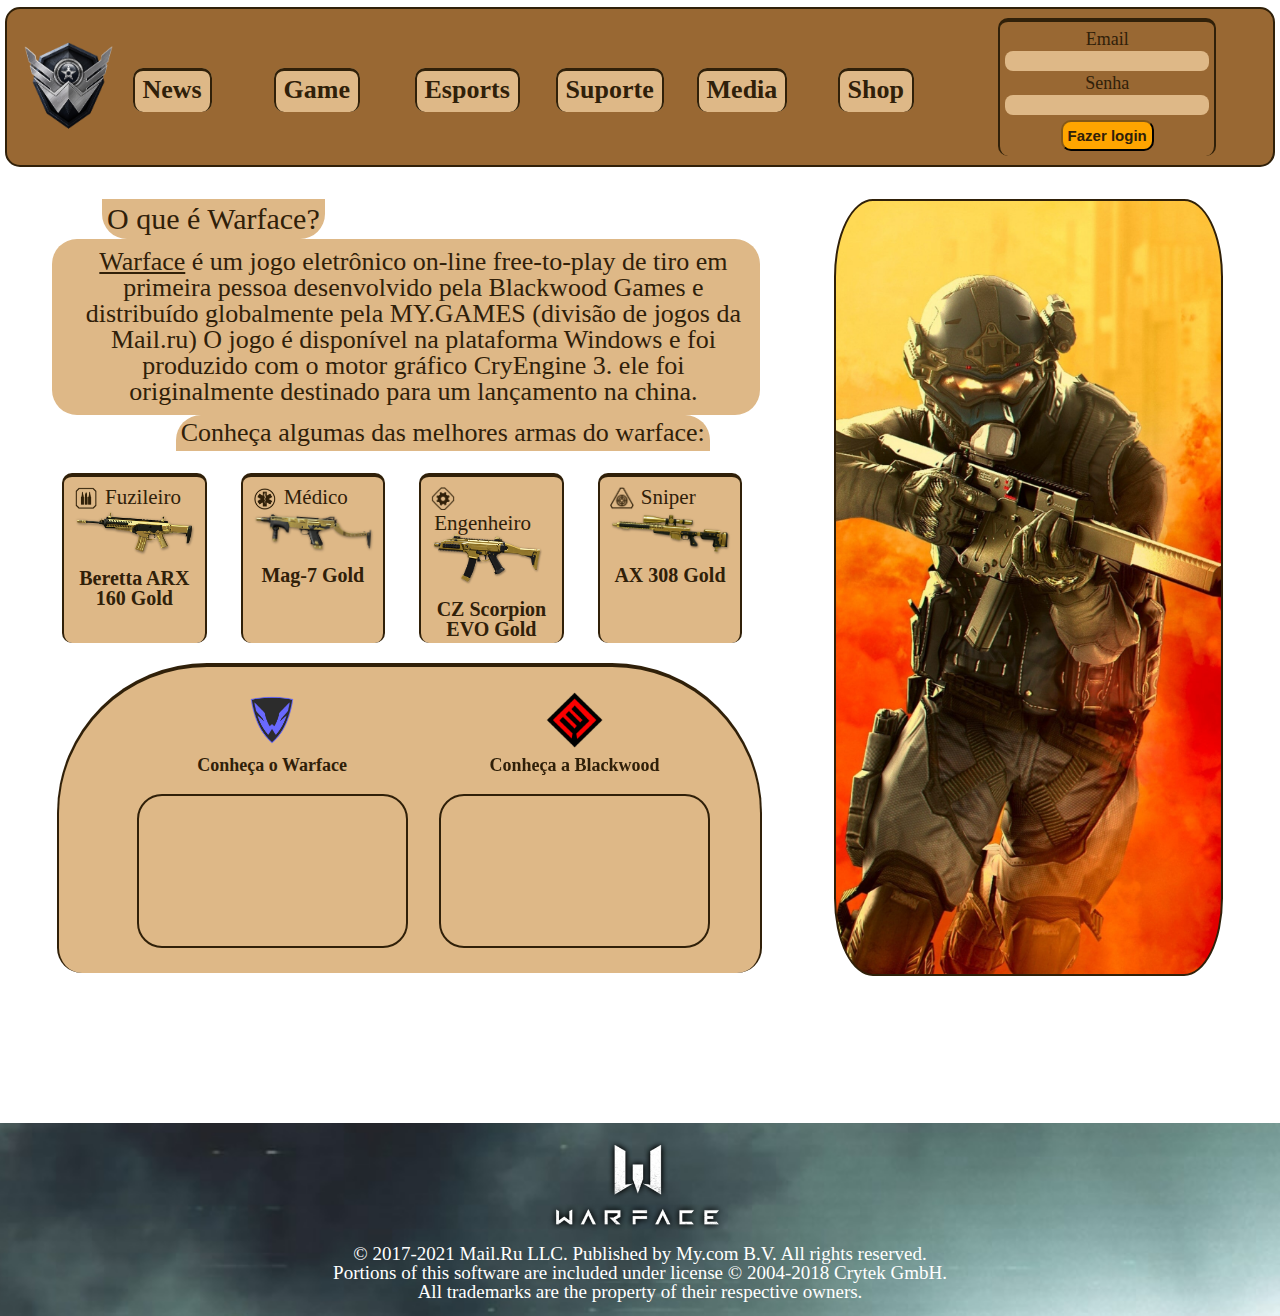
<file: index.html>
<!DOCTYPE html>
<html lang="pt-br">
	<head>
		<meta charset="UTF-8">
		<meta name="viewport" content="width=device-width, initial-scale=1.0">
		<title>Warface</title>
		<style>
		</style>
		<link rel="stylesheet" href="reset.css"> <!-- >Arquivo para tirar o estilo padrão do navegador<-->
		<link rel="stylesheet" href="Style.css">
		<link rel="shortcut icon" href="warface-logo-header.icon">
		<link rel="stylesheet" href="https://cdnjs.cloudflare.com/ajax/libs/animate.css/4.1.1/animate.min.css"> <!-- >Animação do site https://animate.style/<-->
	</head>

	<body class="body1">
			
			<header class="headerconfig">
				
					<a class="animate__animated animate__flipInX " href="index.html"><img class="iconewarface" src="warface-logo-5-removebg-preview.png"></a>
					<nav>
						<ul class="lista2">
							<a class="topico1header" href="https://pc.warface.com/en/news/"><li class="animate__animated animate__headShake "><tag class="cursor1">News</tag></li></a>
							<a class="topico1header" href="https://pc.warface.com/en/game/"><li class="animate__animated animate__headShake "><tag class="cursor1">Game</tag></li></a>
							<a class="topico1header" href="https://pvp.gg/"><li class="animate__animated animate__headShake "><tag class="cursor1">Esports</tag></li></a>
							<a class="topico1header" href="suportewarface.html"><li class="animate__animated animate__headShake  "><tag class="cursor1">Suporte</tag></li></a>
							<a class="topico1header" href="https://pc.warface.com/en/community/"><li class="animate__animated animate__headShake "><tag class="cursor1">Media</tag></li></a>
							<a class="topico1header" href="https://pc.warface.com/en/shop/"><li class="animate__animated animate__headShake "><tag class="cursor1">Shop</tag></li></a>
						
						</ul>
					
					</nav>
					<form class="formulariowarface">
						<label class="labels1" for="email">Email</label>
						<input class="campo1" type="text" id="email">

						<label class="labels1" for="senha">Senha</label>
						<input class="campo1" type="text" id="senha">

						<input class="enviarbotao1" type="submit" value="Fazer login">
					</form>
				
			</header>
			
			<main class="main-warface-home-principal">
				<br><div class="info-div-warface-002">
					<div class="h1warface-div-022">
						<h1 class="h1warface">O que é Warface?</h1>
					</div>
					<div class="info-warface-center">
						<p class="warfaceinfo"><a id="warfacelink"href="https://pc.warface.com/en/">Warface</a> é um jogo eletrônico on-line free-to-play de tiro em primeira pessoa desenvolvido pela Blackwood Games e distribuído globalmente pela MY.GAMES (divisão de jogos da Mail.ru) O jogo é disponível na plataforma Windows e foi produzido com o motor gráfico CryEngine 3. ele foi originalmente destinado para um lançamento na china.</p>
					</div>
					<p class="warfaceconheca1">Conheça algumas das melhores armas do warface:</p><br><br><br>	
				</div>
				</div>
				<div class="img1-div-007">
					<!--<a href="https://store.steampowered.com/app/291480/Warface/"></a><-->	
				</div>
				<div class="warface-armas-div-054">
					<ul class="armaswarface">
						<a href="https://warface.fandom.com/wiki/Beretta_ARX160_Gold"><li class="bg-armas">
							<img class="armasclassicone" src="iconewarfaceclasse.png">
							<p class="nomeicone">Fuzileiro</p>
							<img class="armasclass" src="Beretta_ARX160_Gold_Render.png">
							<p class="textoarmasclass">Beretta ARX 160 Gold</p>
						</li></a>
						<a href="https://warface.fandom.com/wiki/MAG-7_Gold"><li class="bg-armas">
							<img class="armasclassicone" src="iconewarfaceclasse2.png">
							<p class="nomeicone">Médico</p>
							<img class="armasclass" src="mag-7_gold_render-_-_-20161125165511.png">
							<p class="textoarmasclass">Mag-7 Gold</p>
						</li></a>
						<a href="https://warface.fandom.com/wiki/CZ_Scorpion_EVO_3_A1_Gold"><li class="bg-armas">
							<img class="armasclassicone"  src="iconewarfaceclasse3.png">
							<p class="nomeicone" >Engenheiro</p>
							<img id="arma3" src="CZ Scorpion EVO Gold.png">
							<p class="textoarmasclass">CZ Scorpion EVO Gold</p>
						</li></a>
						<a href="https://warface.fandom.com/wiki/AX308_Gold"><li class="bg-armas">
							<img class="armasclassicone" src="iconewarfaceclasse4.png">
							<p class="nomeicone">Sniper</p>
							<img class="armasclass" src="ax308Sr31_gold01.png">
							<p class="textoarmasclass">AX 308 Gold</p>
						</li></a>


					</ul>

				</div>
				
				<div class="divvideo">
					<div class="blackwoodWarfacedivpai">
						<div class="blackwoodWarfacediv">
							<img id="iconewarfacevideo" class="iconeblackwoodWarface" src="warface-logo-9.png">
							<p  class="blackwoodWarfaceconheca">Conheça o Warface</p>
							<iframe id="videowarfaceId" class="videowarface" width="560" height="315" src="https://www.youtube.com/embed/_eXkVDCtF6I" title="YouTube video player" frameborder="0" allow="accelerometer; autoplay; clipboard-write; encrypted-media; gyroscope; picture-in-picture" allowfullscreen></iframe>
						</div>
					</div>
					<div class="blackwoodWarfacedivpai">
						<div class="blackwoodWarfacediv">
							<img class="iconeblackwoodWarface" src="blackwood-1.png">
							<p class="blackwoodWarfaceconheca">Conheça a Blackwood</p>
							<iframe class="videowarface" width="560" height="315" src="https://www.youtube.com/embed/6d85pWaP-mM" title="YouTube video player" frameborder="0" allow="accelerometer; autoplay; clipboard-write; encrypted-media; gyroscope; picture-in-picture" allowfullscreen></iframe>
						</div>
					</div>
					
				</div>	
			</main>	
			<footer class="footerwarface">
				
				<img class="footerlogo1" src="footer_logo_warface.png">
				<p class="textofooter1">© 2017-2021 Mail.Ru LLC. Published by My.com B.V. All rights reserved.</p>
				<p class="textofooter1">Portions of this software are included under license © 2004-2018 Crytek GmbH.</p>	
				<p class="textofooter1">All trademarks are the property of their respective owners.</p>
			</footer>
	</body>
</html>
</file>
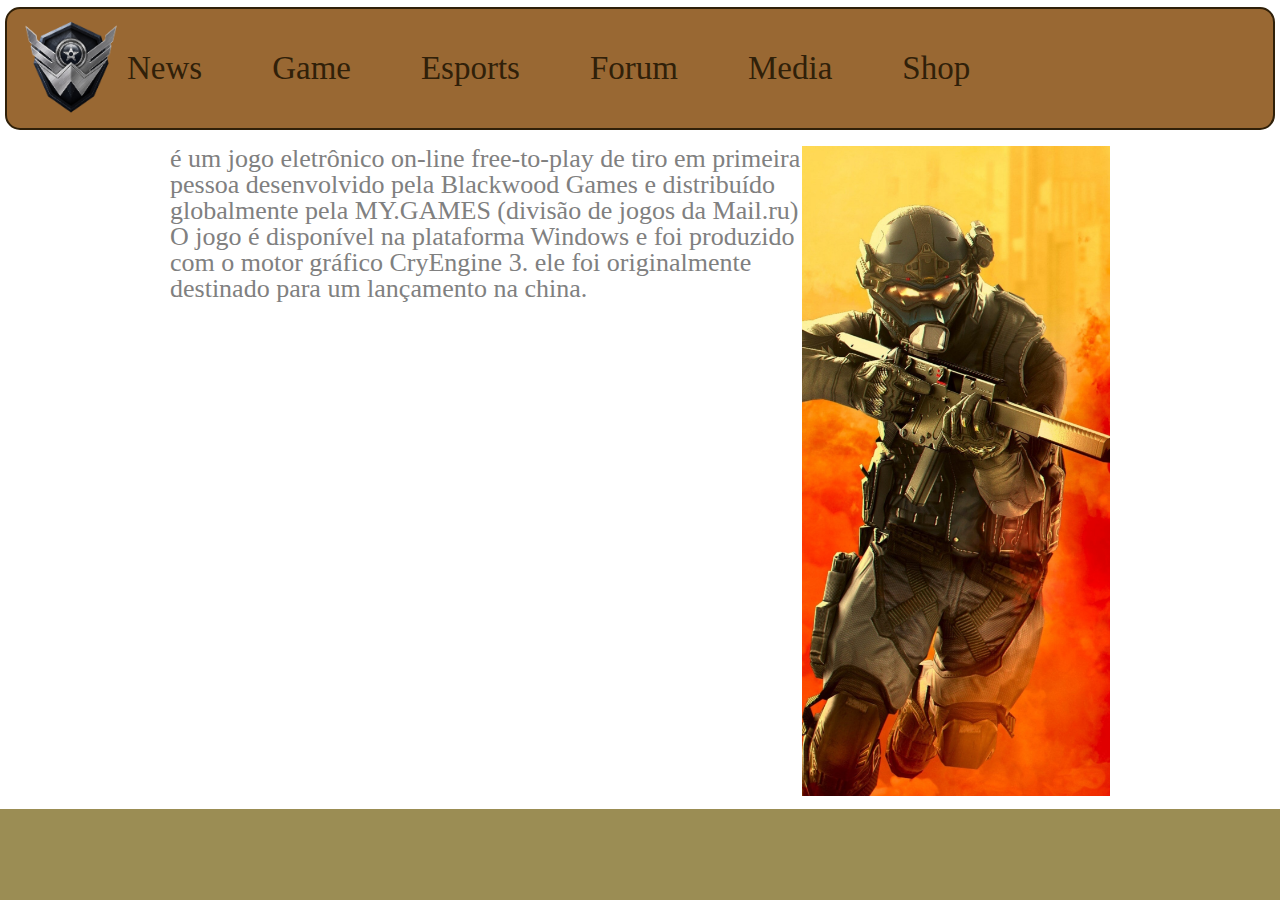
<file: indexFLEXBOX.html>
<!DOCTYPE html>
<html lang="pt-br">
	<head>
		<meta charset="UTF-8">
		<meta name="viewport" content="width=device-width, initial-scale=1.0">
		<title>Sick Web</title>
		<style>
		</style>
		<link rel="stylesheet" href="reset.css"> <!-- >Arquivo para tirar o estilo padrão do navegador<-->
		<link rel="stylesheet" href="StyleFLEXBOX.css"> 
		<link rel="shortcut icon" href="controlegame.icon">
		<link rel="stylesheet" href="https://cdnjs.cloudflare.com/ajax/libs/animate.css/4.1.1/animate.min.css"> <!-- >Animação do site https://animate.style/<-->
	</head>

	<body class="body1">

		<div class="titulo">
			<header class="headerconfig">
				<a class="animate__animated animate__flipInX " href="iconewarfacepage.html"><img class="iconewarface" src="warface-logo-5-removebg-preview.png"></a>
				<nav>
					<ul class="lista2">
						<a class="topico1header" href="https://pc.warface.com/en/news/"><li class="animate__animated animate__headShake "><tag class="cursor1">News</tag></li></a>
						<a class="topico1header" href="https://pc.warface.com/en/game/"><li class="animate__animated animate__headShake "><tag class="cursor1">Game</tag></li></a>
						<a class="topico1header" href="https://pvp.gg/"><li class="animate__animated animate__headShake "><tag class="cursor1">Esports</tag></li></a>
						<a class="topico1header" href="https://pc.warface.com/forums/"><li class="animate__animated animate__headShake  "><tag class="cursor1">Forum</tag></li></a>
						<a class="topico1header" href="https://pc.warface.com/en/community/"><li class="animate__animated animate__headShake "><tag class="cursor1">Media</tag></li></a>
						<a class="topico1header" href="https://pc.warface.com/en/shop/"><li class="animate__animated animate__headShake "><tag class="cursor1">Shop</tag></li></a>
					</ul>
				</nav>
			</header>
		<main>
		<section class="flex">
			<div class="flexdiv1">	
				<p class="warfaceinfo"> é um jogo eletrônico on-line free-to-play de tiro em primeira pessoa desenvolvido pela Blackwood Games e distribuído globalmente pela MY.GAMES (divisão de jogos da Mail.ru) O jogo é disponível na plataforma Windows e foi produzido com o motor gráfico CryEngine 3. ele foi originalmente destinado para um lançamento na china.  </p>
			</div>
			<div>
				<a href="https://store.steampowered.com/app/291480/Warface/"><img class="img1" src="warface1.jpg"></a>
			</div>
		</section>
			<!--<div>
				<ul class="armaswarface">
					<a href="https://warface.fandom.com/wiki/Beretta_ARX160_Gold"><li>
						<img class="armasclassicone" src="iconewarfaceclasse.png">
						 <p class="nomeicone">Fuzileiro</p>
						<img class="armasclass" src="Beretta_ARX160_Gold_Render.png">
						<p class="textoarmasclass">Beretta ARX 160 Gold</p>
					</li></a>
					<a href="https://warface.fandom.com/wiki/MAG-7_Gold"><li>
						<img class="armasclassicone" src="iconewarfaceclasse2.png">
						<p class="nomeicone">Médico</p>
						<img class="armasclass" src="mag-7_gold_render-_-_-20161125165511.png">
						<p class="textoarmasclass">Mag-7 Gold</p>
					</li></a>
					<a href="https://warface.fandom.com/wiki/CZ_Scorpion_EVO_3_A1_Gold"><li>
						<img class="armasclassicone"  src="iconewarfaceclasse3.png">
						<p class="nomeicone" >Engenheiro</p>
						<img id="arma3" src="CZ Scorpion EVO Gold.png">
						<p class="textoarmasclass">CZ Scorpion EVO Gold</p>
					</li></a>
					<a href="https://warface.fandom.com/wiki/AX308_Gold"><li>
						<img class="armasclassicone" src="iconewarfaceclasse4.png">
						<p class="nomeicone">Sniper</p>
						<img class="armasclass" src="ax308Sr31_gold01.png">
						<p class="textoarmasclass">AX 308 Gold</p>
					</li></a>


				</ul>

			</div>
			<div class="divvideo">
				<iframe class="videowarface" width="560" height="315" src="https://www.youtube.com/embed/_eXkVDCtF6I" title="YouTube video player" frameborder="0" allow="accelerometer; autoplay; clipboard-write; encrypted-media; gyroscope; picture-in-picture" allowfullscreen></iframe>
				<iframe class="videowarface" width="560" height="315" src="https://www.youtube.com/embed/6d85pWaP-mM" title="YouTube video player" frameborder="0" allow="accelerometer; autoplay; clipboard-write; encrypted-media; gyroscope; picture-in-picture" allowfullscreen></iframe>
			</div>	
			
		</main>
	</body>
</html>
</file>
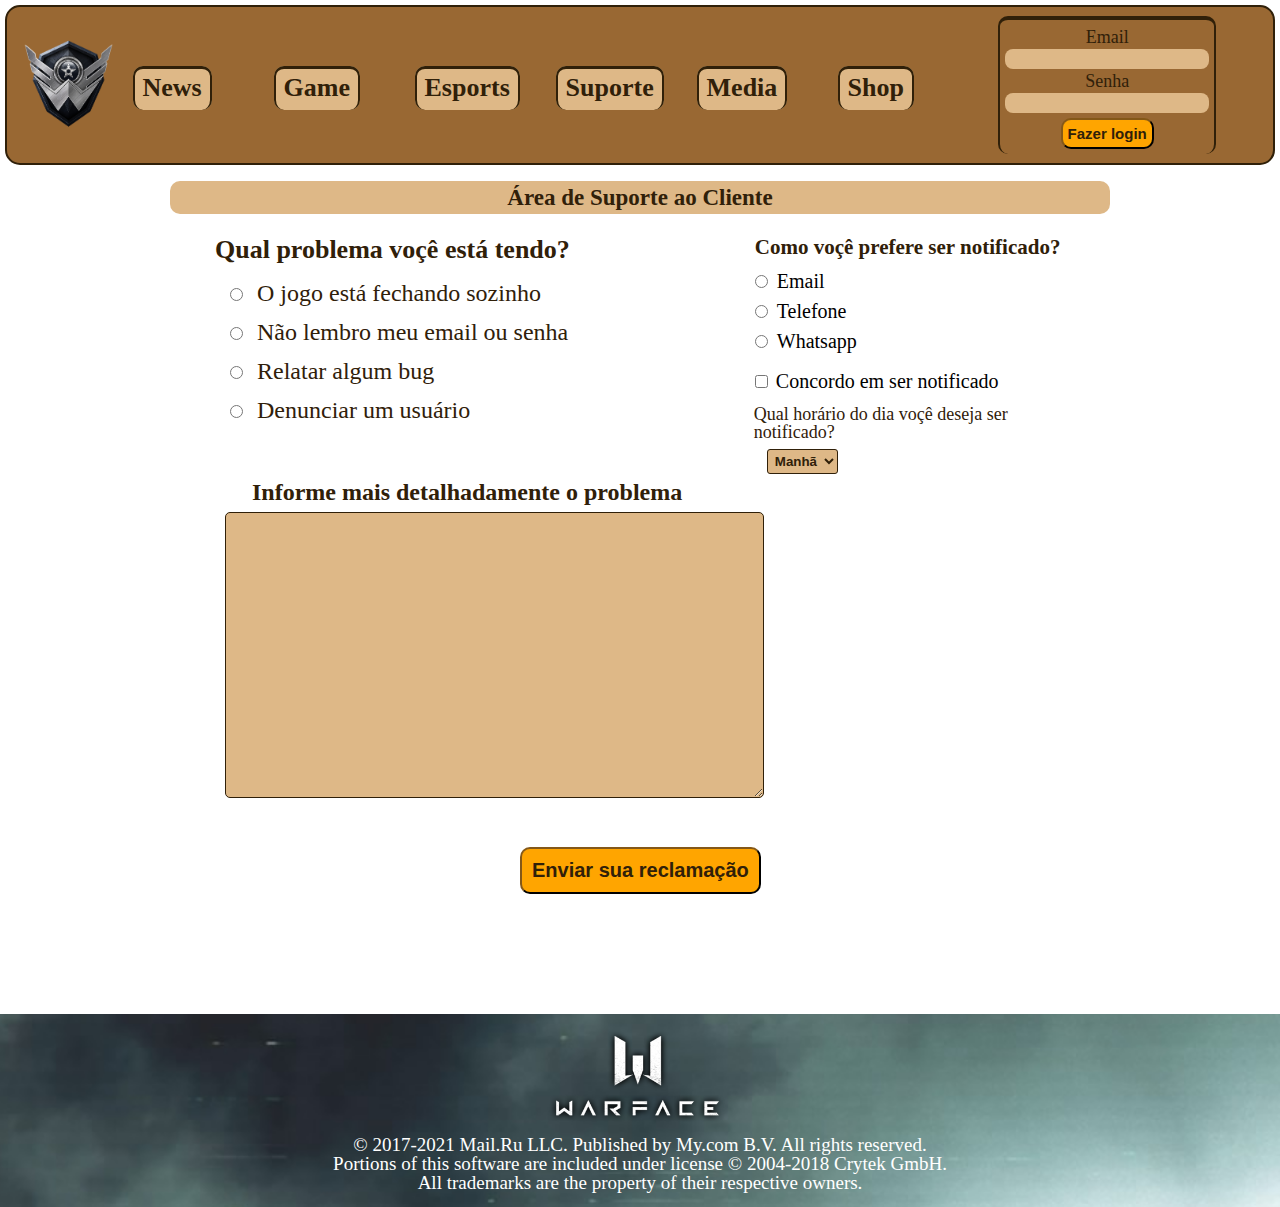
<file: suportewarface.html>
<!DOCTYPE html>
    <html lang="pt-br">
    <head>
        <meta charset="UTF-8">
        <title>Área de Suporte</title>
        <link rel="stylesheet" href="reset.css">
        <link rel="stylesheet" href="Style.css">
        <link rel="shortcut icon" href="warface-logo-header.icon">
        <link rel="stylesheet" href="https://cdnjs.cloudflare.com/ajax/libs/animate.css/4.1.1/animate.min.css"> <!-- >Animação do site https://animate.style/<-->

    </head>
    <body>
        <header class="headerconfig">
            <a class="animate__animated animate__flipInX " href="index.html"><img class="iconewarface" src="warface-logo-5-removebg-preview.png"></a>
            <nav>
                <ul class="lista2">
                    <a class="topico1header" href="https://pc.warface.com/en/news/"><li class="animate__animated animate__headShake "><tag class="cursor1">News</tag></li></a>
                    <a class="topico1header" href="https://pc.warface.com/en/game/"><li class="animate__animated animate__headShake "><tag class="cursor1" >Game</tag></li></a>
                    <a class="topico1header" href="https://pvp.gg/"><li class="animate__animated animate__headShake "><tag class="cursor1" >Esports</tag></li></a>
                    <a class="topico1header" href="suportewarface.html"><li class="animate__animated animate__headShake  "><tag class="cursor1" >Suporte</tag></li></a>
                    <a class="topico1header" href="https://pc.warface.com/en/community/"><li class="animate__animated animate__headShake "><tag class="cursor1" >Media</tag></li></a>
                    <a class="topico1header" href="https://pc.warface.com/en/shop/"><li class="animate__animated animate__headShake "><tag class="cursor1" >Shop</tag></li></a>
                
                </ul>
            
            </nav>
            <form class="formulariowarface">
                <label class="labels1" for="email">Email</label>
                <input class="campo1" type="text" id="email">

                <label class="labels1" for="senha">Senha</label>
                <input class="campo1" type="text" id="senha">

                <input class="enviarbotao1" type="submit" value="Fazer login">
            </form>

        </header>
        <main class="mainsuportewarface">
            <form> 
                <p class="titulodosuporte">Área de Suporte ao Cliente</p>
                <div class="suporteopcoes">
                    <p class="problematendo">Qual problema voçê está tendo?</p>
                    <input class="inputsuporteopcoes" type="radio" value="fecharjogo" name="problemaopcoes" id="fecharsozinho">
                    <label class="labelsuporteopcoes" for="fecharsozinho">O jogo está fechando sozinho</label>
                    <br><input class="inputsuporteopcoes" type="radio" value="email/senhalembrar" name="problemaopcoes" id="email/senha">
                    <label class="labelsuporteopcoes" for="email/senha">Não lembro meu email ou senha</label>
                    <br><input class="inputsuporteopcoes" type="radio" value="bugrelatar" name="problemaopcoes" id="bug">
                    <label class="labelsuporteopcoes" for="bug">Relatar algum bug</label>
                    <br><input class="inputsuporteopcoes" type="radio" value="userdenunciar" name="problemaopcoes" id="denuncia">
                    <label class="labelsuporteopcoes" for="denuncia">Denunciar um usuário</label>
                    
                </div>
                <div class="notificarformulario">
                    <p class="problematendo2">Como voçê prefere ser notificado?</p>
                    <div class="radio-item">
                        
                        <input type="radio" value="email2" name="contato" id="emailnotificar" class="radio-notificar-003">
                        <label class="notificarlabel" for="emailnotificar">Email</label>
                    </div>
                    <div class="radio-item">
                        
                        <input type="radio" value="telefone2" name="contato" id="telefonenotificar" class="radio-notificar-003">
                        <label class="notificarlabel" for="telefonenotificar">Telefone</label>
                       
                    </div>
                    <div class="radio-item">
                        
                        <input type="radio" value="whatsapp2" name="contato" id="whatsappnotificar" class="radio-notificar-003">
                        <label class="notificarlabel" for="whatsappnotificar">Whatsapp</label>
                        
                    </div>

                    <div class="notificar-label-div">
                        <label class="notificarlabel" ><input class="checkbox-voce-concorda" type="checkbox">Concordo em ser notificado</label>
                    </div>
                    <div class="select-dia-notificar-div">
                        <p class="select-dia-notificar">Qual horário do dia voçê deseja ser notificado?</p>
                        <select class="select-option-002">
                            <option>Manhã</option>
                            <option>Tarde</option>
                            <option>Noite</option>
                        </select>
                    </div>
                </div>
                <div class="detalhestexto">
                    <label class="labeltextoproblema" for="detalhesproblema">Informe mais detalhadamente o problema</label>
                    <textarea class="areadetexto1" cols="44" rows="12" id="detalhesproblema"></textarea>
                </div>
                
                
                <br><div class="botaoreclamacaodiv">
                 <br><input class="botaoenviarreclamacao" type="submit" value="Enviar sua reclamação">
                </div>
            </form>
        </main>
        
        <footer class="footerwarface">
                    
            <img class="footerlogo1" src="footer_logo_warface.png">
            <p class="textofooter1">© 2017-2021 Mail.Ru LLC. Published by My.com B.V. All rights reserved.</p>
            <p class="textofooter1">Portions of this software are included under license © 2004-2018 Crytek GmbH.</p>	
            <p class="textofooter1">All trademarks are the property of their respective owners.</p>
        </footer>

    </body>
</html>
</file>
<file: Style.css>
*{
        margin: 0px;
        padding: 0px;
        
    }
    
    
    .body1{
        background-color: #FFFFFF;
        padding-top: 2px;
        
    }

    p{
        color: gray;
        font-size:26px
    }

    h2 {
        color: #158FFA;
        border-bottom:1px solid #CCC;
        text-align:center;
    }
    
    #ax308{
        width: 85%;
        margin-top: 10px;
    }
    .warface-armas-div-054{
        display: inline;
        
    }
    .armaswarface{
        padding: 10px 10px 10px 15px;
        display: inline-block;
        width: 61.5%;
        box-sizing: border-box;
        
        
    }
    .bg-armas{
        background-color: burlywood;
        
    }
    
    .armaswarface li{
        display: inline-block;
        width: 20%;
        vertical-align: top;
        margin: 0 15px;
        padding: 10px;
        box-sizing: border-box;
        border: solid rgb(48, 32, 9);
        border-width: 4px 2px 0;
        border-radius: 10px;
        height: 170px;
        
    }
    .armaswarface li:hover{
       
        border-color:tomato;
        border-radius: 15px;
        
        
        
    }
    .armaswarface li:active{
        border-radius: 30px;
        border-color: darkorange;
        transition: 0.1s;
    }
    .armaswarface li:active .armasclass{
        border-color: darkorange;
        border-style: solid;
        border-radius: 8px;
        border-width: 0 2px;
    }
    .armaswarface li:active #arma3{
        border-color: darkorange;
        border-style: solid;
        border-radius: 8px;
        border-width: 0 2px;
    }



    .armasclassicone{
        width: 20%;
    }
    #arma3{
        width: 92%;
        transform: rotate(4deg);
        
    }


    .nomeicone{
        vertical-align: top;
        display: inline-block;
        margin-left: 3px;
        color: rgb(48, 32, 9);
        font-size: 21px;
        
    }



    .armasclass{
        width: 100%;
        transform: rotate(4deg);
        margin-right: 10px;
        
        
    }
    .textoarmasclass{
        font-size: 20px;
        text-align: center;
        padding:  10px 0;
        color: rgb(48, 32, 9);
        font-weight: bold;
    }


    

    .iconewarface{
        width: 105px;
        transition: all .5s;
        position: relative;
        left: 9px;
        
        
        
        
    }
    .iconewarface:hover{
        filter: drop-shadow(15px 10px 5px rgba(0,0,0,.5));
        transform: rotateZ(360deg);
    }


    .headerconfig{
        margin: 5px 5px 16px 5px;
        background-color: rgb(153, 104, 51);
        color: cornsilk;
        display: flex;
        align-items: center;
        flex-direction: row;
        border-radius: 15px;
        padding: 9px 0px;
        border: 2px solid rgb(48, 32, 9);
        box-sizing: border-box;
        
        
        
    }
    
    .lista2{
        display: flex;
        flex-direction: row;
        flex-wrap: wrap;
        list-style-type: none;
        justify-content: space-around;
        
        
        
        
        
    }

    .lista2 li{
        margin-right: 50px;
        font-size: 33px;
        
        
    }
    
    
    .formulariowarface{
        display:flex;
        flex-direction: column;
        align-items: center;
        box-sizing: border-box;
        border: solid rgb(48, 32, 9);
        border-width: 4px  2px 0;
        border-radius: 10px;
        padding: 5px;
        position: relative;
        left: 40px;

        
        
    }
    .labels1{
        font-size: 18px;
        color: rgb(48, 32, 9);
        margin: 3px 0;
    }
    .campo1{
        border-radius: 8px;
        padding: 1.5px;
        font-size: 15px;
        font-weight: bold;
        background-color: burlywood;
        color: rgb(48, 32, 9);
        border-width: 0px;
    }
    
    .enviarbotao1{
        margin: 5px 0 0 0;
        background-color: orange;
        padding: 5px;
        font-size: 15px;
        font-weight: bold;
        border-radius: 10px;
        border-color: rgb(48, 32, 9);
        color: rgb(48, 32, 9);
        cursor: pointer;
        
    }

    .cursor2{
        margin-left: 3px;
        padding: 10px;
        transition: 0.07s;
        
        
    }
    .cursor2:hover{
        background: oldlace;
        border-radius: 15px;
        filter: drop-shadow(3px 3px 3px rgba(0,0,0,.5));
    }


    .topico1header{
            text-decoration: none;
            color: rgb(48, 32, 9);
            width: 0%;
            
            
    }
    


    .cursor1{
        padding: 4px 8px 8px 8px;
        font-weight: bold;
        background-color: burlywood;
        border-radius: 10px;
        border-width: 3px 2px 0 2px;
        border-style: solid;
        font-size: 26px;
        position: relative;
        right: 50px;
        
    }
    
    
    .cursor1:hover{
        filter: drop-shadow(3px 3px 3px rgba(0,0,0,.5));
        border-radius: 15px;
        transition: .07s;
        color: #FFFFFF;
        background-color: rgb(48, 32, 9);
    }

    
    #warfacelink{
        color: rgb(48, 32, 9);
        text-decoration:underline;
    }
    .main-warface-home-principal{
        margin: 0 auto;
        width: 95%;
    }
    .info-div-warface-002{
        width: 61.5%;
        display: inline-block;
        
    }
    .h1warface-div-022{
        display: inline-block;
        margin-left: 70px;
    }
    .h1warface{
        font-size: 30px;
        color: red; /* Cor colocada aleatóriamente. */
        display: block;
        background-color: burlywood;
        border-radius: 0 0 25px 25px;
        padding: 5px;
     
    }
    h1.h1warface{       /* (Tag e classe/id Juntas) Quando se quer deixar a classe ou identificador mais específico usando uma tag, tem que ser juntas, não pode dar espaço entre elas. Quanto mais específico, maior é a prioridade. {Ordem de poder: Inline (Direto no elemento na pagina HTML){1000 de poder}, Id {100 de poder}, Classe {10 de poder}, Tag {1 de poder}(Com as combinações feitas, elas se somam(Exemplo: tag+tag = 2))} */
        color: rgb(48, 32, 9); 
    }
    .info-warface-center{
        text-align: center;
    }
    

    .warfaceinfo{
        color: rgb(48, 32, 9);
        display: inline-block;
        padding: 10px 10px 10px 25px;
        width: 90%;
        background-color: burlywood;
        border-radius: 25px;
        
    }
    .warfaceconheca1{
       color: rgb(48, 32, 9);
       display: block;
       background-color: burlywood;
       border-radius: 25px 25px 0 0;
       padding: 5px;
       float: right;
       margin-right: 70px;
       
    }
    .img1-div-007{
        height: 777px;
        width: 32%;
        display: block;
        border-radius: 10%;
        transition: .1s;
        box-sizing: border-box;
        border-width: 2px;
        border-style: solid;
        border-color: rgb(48, 32, 9);
        float: right;
        background: url(warface1.jpg);
        background-size: cover;
        right: 25px;
        position: relative;
        cursor: pointer;
        
        

        
        
    }
    .img1-div-007:hover{
        border-radius: 115px;
        border-color: tomato;
    }
    .img1-div-007:active{
        border-color: darkorange;
    }
    
    
    .divvideo{
        width: 58%;
        position: relative;
        display: inline-block;
        box-sizing: border-box;
        padding: 10px;
        background-color: burlywood;
        border-radius: 150px 150px 25px 25px;
        margin-top: 10px;
        margin-left: 25px;
        border: solid rgb(48, 32, 9);
        border-width: 4px 2px 0;
        
    }
   
    .videowarface{
        
        display: inline-block;
        width: 267px;
        border-radius: 25px;
        height: auto;
        border: 2px solid rgb(48, 32, 9);
        margin-top: 20px;
        vertical-align: middle;
  
    }
    .videowarface:hover, .divvideo:hover{
        border-color: tomato;
    }
    #videowarfaceId{
        margin-left: 0px;
    }
    .blackwoodWarfacedivpai{
        width: 25%;
        display: inline-block;
        vertical-align: top;
        margin-left: 108px;
        padding: 10px;
    }
    
    .blackwoodWarfacediv{
       display:flex;
       flex-direction: column;
       align-items: center;
       padding: 5px;
       
       
       
       
    }
    #iconewarfacevideo{
        width: 46.4%;
    }

    .iconeblackwoodWarface{
        width: 35%;
        vertical-align: middle;
        
        
    }
    .blackwoodWarfaceconheca{
        display: inline-block;
        font-size: 18px;
        text-align: center;
        color: rgb(48, 32, 9);
        margin-top: 8px;
        font-weight: bold;
        width: 110%;
    }
    .footerwarface{
        text-align: center;
        margin-top: 150px;
        background: url(backgroundfooterimage.png);
        background-size: 225%;
        background-position-y: 1%;
        background-position-x: 1%;
        padding: 15px;
        

    }
    .footerlogo1{
        width: 15%;
    }
    .textofooter1{
        font-size: 19px;
        color: #FFFFFF;
    }

    
    /* suportewarface */
    .mainsuportewarface{
        width: 940px;
        margin: 0 auto;
    }
    .titulodosuporte{
        text-align: center;
        padding: 5px;
        margin-bottom: 13px;
        color: rgb(48, 32, 9);
        background-color: burlywood;
        border-radius: 10px;
        font-weight: bold;
        font-size: 23px;
    }
    .suporteopcoes{
        width: 57%;
        margin-left: 35px;
        display: inline-block;
        padding: 5px;
        box-sizing: border-box;
        
    }
    .radio-item{
        padding: 5px;
        box-sizing: border-box;
    }
    .radio-notificar-003{
        cursor: pointer;
    }
    
    .problematendo{
        padding: 5px;
        margin-bottom: 3px;
        color: rgb(48, 32, 9);
        font-weight: bold;
        
    }
    .labelsuporteopcoes{
        display: inline-block;
        font-size: 24px;
        margin: 5px 0 0 5px;
        padding: 5px;
        color: rgb(48, 32, 9);
        cursor: pointer;
    }
    .inputsuporteopcoes{
        display: inline;
        margin-left: 20px;
        color: rgb(48, 32, 9);
        cursor: pointer;
    }
    .notificarformulario{
        display: inline-block;
        width: 38%;
        vertical-align: top;
        padding: 5px;
        box-sizing: border-box;
        
        
    }
    .problematendo2{
        padding: 5px;
        margin-bottom: 3px;
        color: rgb(48, 32, 9);
        font-weight: bold;
        font-size: 21px;
    }

    .notificar-label-div{
        margin-top: 15px;
    }
    
    .notificarlabel{
        font-size: 20px;
        padding: 0 0 0 5px;
        cursor: pointer;
        
    }
    .checkbox-voce-concorda{
        margin-right: 8px;
        cursor: pointer;
        
        
    }
    .select-dia-notificar-div{
        position: relative;
        top: 10px;
        
    }
    
    .select-dia-notificar{
        font-size: 18px;
        padding: 4px;
        color: rgb(48, 32, 9)
        
    }
    .select-option-002{
        margin: 4px 0 0 17px;
        background-color: burlywood;
        color: rgb(48, 32, 9);
        cursor: pointer;
        padding: 3px;
        border-radius: 3px;
        border-color: rgb(48, 32, 9);
        font-weight: bold;
        
    }
    .detalhestexto{
        width: 50%;
        margin-left: 55px;
        display: inline-block;
        
    }
    .labeltextoproblema{
        display: block;
        font-size: 24px;
        margin: 3px 0 0 19px;
        color: rgb(48, 32, 9);
        padding: 8px;
        font-weight: bold;
        
    }
    .areadetexto1{
        display: block;
        background-color: burlywood;
        color: rgb(48, 32, 9);
        font-size: 19px;
        padding: 10px;
        border-radius: 5px;
        border-width: 1px;
        border-color: rgb(48, 32, 9);
    }
    .botaoreclamacaodiv{
        position:relative;
        display: inline-block;
        left: 350px;
        top: 30px;
    }
    
    .botaoenviarreclamacao{
        font-size: 20px;
        padding: 10px;
        border-radius: 10px;
        background-color: orange;
        font-weight: bold;
        border-color: rgb(48, 32, 9);
        color: rgb(48, 32, 9);
        cursor: pointer;
        
        
        
        
    }


    @media screen and (max-width: 780px){
        .img1{
            max-width: 200px;
            max-height: 200px;
        }
        .headerconfig{
            flex-direction: column;

        }
        
    }
    @media screen and (max-width: 480px){
        .lista2 li{
            font-size: 15px;
            padding-right: 10px;
        }
    }
</file>
<file: StyleFLEXBOX.css>
*{
        margin: 0px;
        padding: 0px;
        
    }
    
    
    .body1{
        background: rgba(128, 111, 38, 0.788);
        
    }

    p{
        color: gray;
        font-size:26px
    }

    h2 {
        color: #158FFA;
        border-bottom:1px solid #CCC;
        text-align:center;
    }
    
    .titulo{
        background-color: #FFFFFF;
        padding-top: 2px;
        padding-bottom: 10px;
        
        
        
    }
    #ax308{
        width: 85%;
        margin-top: 10px;
    }
    .img1{
        
        height: 650px;

        

    }
    .img1:hover{
        border-radius: 115px;
        border-color: tomato;
        
    }
    .img1:active{
        border-color: darkorange;
    }
    .armaswarface{
        padding: 10px 10px 10px 15px;
        display: inline-block;
        width: 61.5%;
        box-sizing: border-box;
    }
    
    .armaswarface li{
        display: inline-block;
        width: 20%;
        vertical-align: top;
        margin: 0 15px;
        padding: 10px;
        box-sizing: border-box;
        border: solid rgb(48, 32, 9);
        border-width: 0px 2px;
        border-radius: 10px;
        
    }
    .armaswarface li:hover{
       
        border-color:tomato;
        border-radius: 15px;
        
        
        
    }
    .armaswarface li:active{
        border-radius: 30px;
        border-color: darkorange;
        transition: 0.1s;
    }


    .armasclassicone{
        width: 20%;
    }
    #arma3{
        width: 94%;
        
    }


    .nomeicone{
        vertical-align: top;
        display: inline-block;
        margin-left: 3px;
        color: rgb(48, 32, 9);
        font-size: 22px;
    }



    .armasclass{
        width: 105%;
        
        
    }
    .textoarmasclass{
        font-size: 20px;
        text-align: center;
        padding:  10px 0;
        color: rgb(48, 32, 9);
        font-weight: bold;
    }


    

    .iconewarface{
        width: 110px;
        transition: all .5s;
        position: relative;
        left: 9px;
        
        
    }
    .iconewarface:hover{
        filter: drop-shadow(15px 10px 5px rgba(0,0,0,.5));
        transform: rotateZ(360deg);
    }


    .headerconfig{
        margin: 5px 5px 16px 5px;
        background-color: rgb(153, 104, 51);
        color: cornsilk;
        display: flex;
        align-items: center;
        flex-direction: row;
        border-radius: 15px;
        padding: 9px 0px;
        border: 2px solid rgb(48, 32, 9);
        box-sizing: border-box;
        
    }
    
    .lista2{
        display: flex;
        flex-direction: row;
        flex-wrap: wrap;
        list-style-type: none;
        
        
    }

    .lista2 li{
        margin-right: 50px;
        font-size: 33px;
        
        
    }
    .cursor2{
        margin-left: 3px;
        padding: 10px;
        transition: 0.07s;
        
        
    }
    .cursor2:hover{
        background: oldlace;
        border-radius: 15px;
        filter: drop-shadow(3px 3px 3px rgba(0,0,0,.5));
    }


    .topico1header{
            text-decoration: none;
            color: rgb(48, 32, 9);
            
            
    }
    


    .cursor1{
        padding: 10px;
        
        
        
        
    }
    
    
    .cursor1:hover{
        filter: drop-shadow(3px 3px 3px rgba(0,0,0,.5));
        border-radius: 15px;
        padding: 10px;
        transition: .07s;
        color: #FFFFFF;
        background-color: rgb(48, 32, 9);
    }

    
    #warfacelink{
        color: rgb(48, 32, 9);
        text-decoration:underline;
    }
    
   
   
    .h1warface{
        font-size: 30px;
        color: rgb(48, 32, 9);
        position: absolute;
        left: 130px;
        
        
        
    }
    .flex{
        display: flex;
        max-width: 940px;
        margin: 0 auto;
        
        
        
        
    }
    .flexdiv{
        width: 210%;
    }
    .warfaceconheca1{
       position: relative;
       color: rgb(48, 32, 9);
       display: inline-block;
       left: 60px;
       bottom: -10px;
       
    }
    
    
    .divvideo{
        width: 50%;
        position: relative;
        display: inline-block;
        
    }
   
    .videowarface{
        position: relative;
        display: inline-block;
        width: 267px;
        margin-left: 15px;
        border-radius: 25px;
        height: auto;
        border: 2px solid rgb(48, 32, 9);
        margin-top: 20px;
        bottom: -1.7px;
        
        
        
        
        
    }
    .videowarface:hover{
        border-color: tomato;
    }
    
    @media screen and (max-width: 780px){
        .img1{
            max-width: 200px;
            max-height: 200px;
            right: 30px;
            top: 260px;
        }
        .headerconfig{
            flex-direction: column;

        }
        
    }
    @media screen and (max-width: 480px){
        .lista2 li{
            font-size: 15px;
            padding-right: 10px;
        }
    }
</file>
